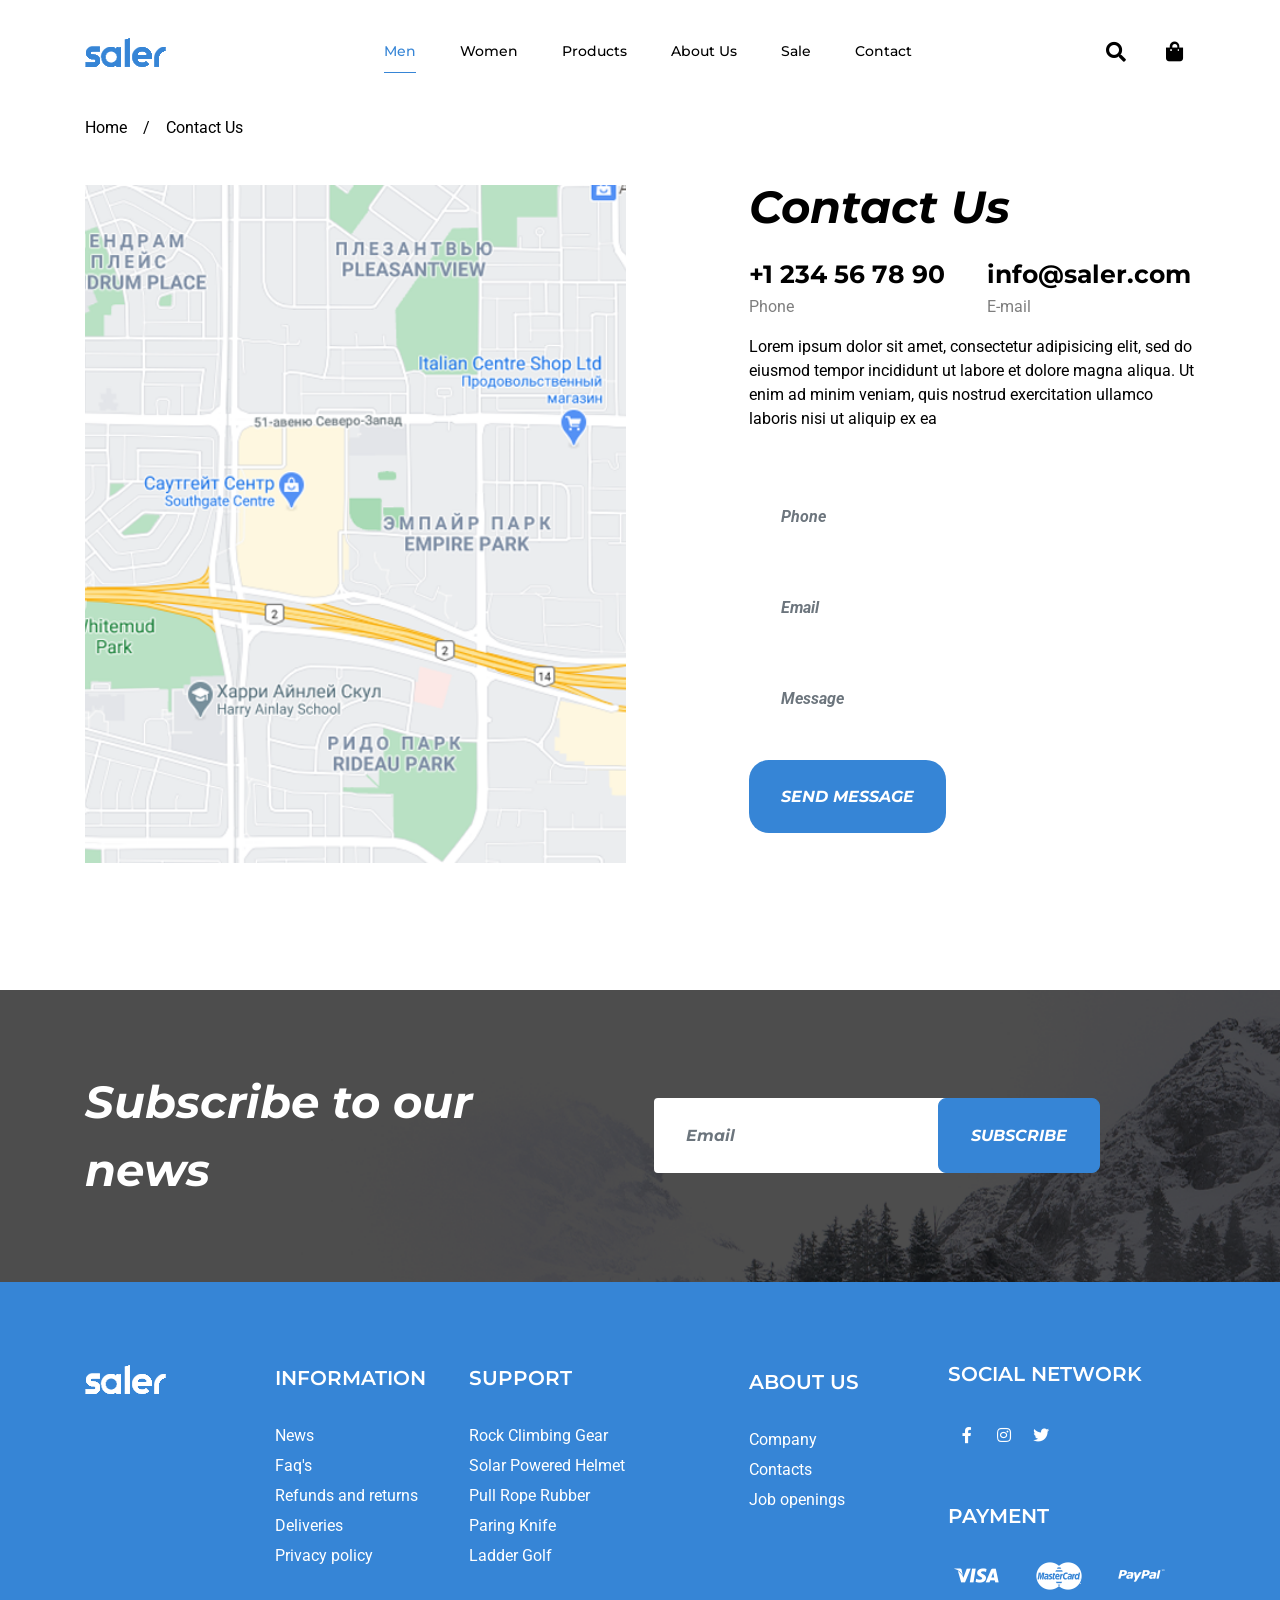
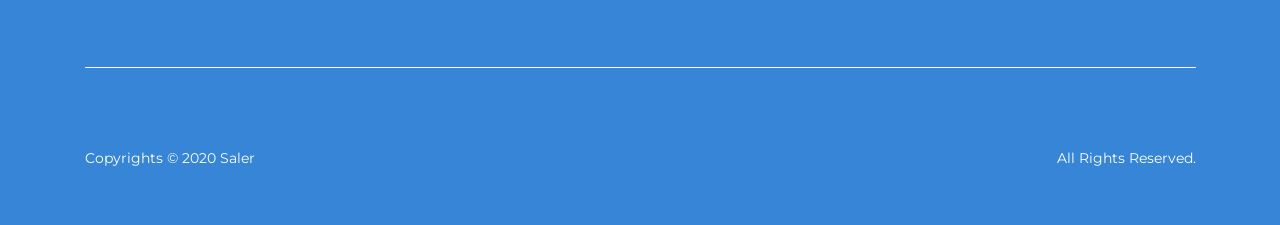
<file: contact.html>
<!doctype html>
<html dir="ltr" lang="en-US">
<head>

  <!-- Meat Tags
  ============================================= -->
  <meta http-equiv="content-type" content="text/html; charset=utf-8" />
  <meta name="viewport" content="width=device-width, initial-scale=1">
  <meta name="author" content="JohnPiao" />

  <!-- Fonts
  ============================================= -->
  <link rel="preconnect" href="https://fonts.gstatic.com">    
  <link href="https://fonts.googleapis.com/css2?family=Montserrat:ital,wght@0,400;0,500;0,600;0,700;1,400;1,500;1,600;1,700&family=Roboto:ital,wght@0,400;0,500;0,700;1,400;1,500;1,700&display=swap" rel="stylesheet">

  <!-- Fontawesome
  ============================================= -->
  <link rel="stylesheet" href="https://cdnjs.cloudflare.com/ajax/libs/font-awesome/5.15.3/css/all.min.css" type="text/css" />

  <!-- Stylesheets
  ============================================= -->
  <link rel="stylesheet" href="css/style.css" type="text/css" />

  <!-- Document Title
  ============================================= -->
  <title>Demo44 | Saler</title>
</head>
<body id="Demo44">

  <!-- Document Wrapper
  ============================================= -->
  <div id="wrapper" class="clearfix">

    <!-- Header
    ============================================= -->
    <header id="header">

      <div class="navbar navbar-expand-xl navbar-light">

        <div class="container">

          <!-- Logo
          ============================================= -->
          <a href="home.html" class="navbar-brand" data-dark-logo="images/logo.png">
            <img src="images/logo.png" alt="Saler Logo">
          </a>
          
          <!-- Navbar Toggler
          ============================================= -->
          <button class="navbar-toggler" type="button" data-bs-toggle="collapse" data-bs-target="#navbarCollapse" aria-controls="navbarCollapse" aria-expanded="false">
            <span class="navbar-toggler-icon"></span>
          </button>

          <!-- Navbar Collapse
          ============================================= -->
          <div id="navbarCollapse" class="collapse navbar-collapse">

            <!-- Primary Navigation
            ============================================= -->
            <ul id="primary-menu" class="navbar-nav mx-auto">
              <li class="current nav-item">
                <a href="#" class="nav-link">Men</a>
              </li>                                  
              <li class="nav-item">
                <a href="#" class="nav-link">Women</a>
              </li>
              <li class="nav-item">
                <a href="#" class="nav-link">Products</a>
              </li>                                    
              <li class="nav-item">
                <a href="#" class="nav-link">About Us</a>
              </li>
              <li class="nav-item">
                <a href="#" class="nav-link">Sale</a>
              </li>
              <li class="nav-item">
                <a href="#" class="nav-link">Contact</a>
              </li>
            </ul><!-- #primary-menu -->

            <!-- Top Buttons
            ============================================= -->
            <ul id="top-btns" class="navbar-nav flex-row">
              <li class="nav-item me-3">
                <a href="#" class="nav-link"><i class="fas fa-search"></i></a>
              </li>
              <li class="nav-item">
                <a href="#" class="nav-link"><i class="fas fa-shopping-bag"></i></a>
              </li>
            </ul><!-- #top-btns -->

        </div>

      </div>

    </header><!-- #header -->

    <!-- Content
    ============================================= -->
    <section id="content">

      <div class="content-wrap">

        <!-- Contact
        ============================================= -->
        <div class="container">
          <div class="breadcrumb">
            <ul class="d-flex gap-3">
              <li>Home</li>
              <li>/</li>
              <li>Contact Us</li>
            </ul>
          </div>
          <div class="section pt-3">
            <div class="row">
              <div class="col-xl-6">
                <img src="./images/map.png" alt="Map" class="img-full">
              </div>
              <div class="col-xl-5 offset-xl-1 mt-xl-0 mt-5">
                <div class="heading-block">
                  <h3 class="title">Contact Us</h3>
                </div> 
                <div class="row">
                  <div class="col-lg-6">
                    <h3 class="mb-2">+1 234 56 78 90</h3>
                    <p class="mb-3 text-opacity-50">Phone</p>
                  </div>
                  <div class="col-lg-6">
                    <h3 class="mb-2">info@saler.com</h3>
                    <p class="mb-3 text-opacity-50">E-mail</p>
                  </div>
                  <p class="mb-5">Lorem ipsum dolor sit amet, consectetur adipisicing elit, sed do eiusmod tempor incididunt ut labore et dolore magna aliqua. Ut enim ad minim veniam, quis nostrud exercitation ullamco laboris nisi ut aliquip ex ea </p>
                </div>

                <form class="contact-form" action="php/contact-form.php" method="POST" novalidate="novalidate">
                  <div class="mb-3">
                    <div class="required-field input-group">
                      <input type="email" value="" class="form-control rounded-2" name="email" id="contactFormEmail" placeholder="Phone" required="">
                    </div>                                            
                  </div>
                  <div class="mb-3">
                    <div class="input-group">
                      <input type="text" value="" class="form-control rounded-2" name="subject" id="contactFormSubject" placeholder="Email" required="">
                    </div>                                        
                  </div>
                  <div class="mb-3">
                    <div class="input-group">
                      <input type="text" value="" class="form-control rounded-2" name="subject" id="contactFormSubject" placeholder="Message" required="">
                    </div>                                            
                  </div>
                  <div class="mb-3 pt-2">
                    <input type="submit" value="Send message" class="btn btn-primary rounded-2 border-0 text-uppercase" data-loading-text="Loading...">
                  </div>
                </form>

              </div>
            </div>
          </div>
        </div>
  
        <!--Subscribe
        ============================================= -->
        <div class="section mt-5 bg-cover" style="background-image: url(./images/feedback-bg.png);">
          <div class="container">
            <div class="row feedback align-items-center">
              <div class="col-xl-5">
                <h2 class="text-white fst-italic fw-bold lh-sm mb-0">Subscribe to our news</h2>
              </div>
              <div class="col-xl-5 offset-xl-1">
                <form id="widget-subscribe-form" action="#" method="post" class="mb-0">
                  <div class="input-group">
                      <input type="email" id="widget-subscribe-form-email" name="widget-subscribe-form-email" class="form-control required email rounded text-white fs-5 fw-bold heading-font" placeholder="Email">
                      <div class="input-group-append">
                          <button class="btn btn-primary text-uppercase rounded" type="submit">Subscribe</button>
                      </div>
                  </div>
              </form>
              </div>
            </div>
          </div>
        </div>
      </div>

    </section><!-- #content -->

    <!-- Footer
    ============================================= -->
    <footer id="footer">

      <!-- Footer Main
      ============================================= -->
      <div id="footer-main">

        <div class="container">

          <div class="row">

            <div class="col-xl-2 mb-5">
              <a href="home.html" class="navbar-brand" data-dark-logo="images/logo.png">
                <img src="images/logo_white.png" alt="Saler Logo">
              </a>
            </div>

            <div class="col-xl-4 d-flex justify-content-between">
              <div class="widget widget-links">
                <div class="widget-title">information</div>
                <div class="widget-content">
                  <ul>
                    <li>News</li>
                    <li>Faq's</li>
                    <li>Refunds and returns</li>
                    <li>Deliveries</li>
                    <li>Privacy policy</li>
                  </ul>
                </div>
              </div>
              <div class="widget widget-links">
                <div class="widget-title">support</div>
                <div class="widget-content">
                  <ul>
                    <li>Rock Climbing Gear</li>
                    <li>Solar Powered Helmet</li>
                    <li>Pull Rope Rubber</li>
                    <li>Paring Knife</li>
                    <li>Ladder Golf</li>
                  </ul>
                </div>
              </div>
            </div>  

            <div class="col-xl-5 offset-xl-1 d-flex justify-content-between mt-xl-1 mt-5">
              <div class="widget widget-links">
                <div class="widget-title">about us</div>
                <div class="widget-content">
                  <ul>
                    <li>Company</li>
                    <li>Contacts</li>
                    <li>Job openings</li>
                  </ul>
                </div>
              </div>

              <div>
                <div class="widget widget-social">
                  <h4 class="widget-title">social network</h4>
                  <div class="widget-content">
                    <ul class="social-icons d-flex align-items-center">
                      <li><a href="#" target="_blank" title="Facebook"><i class="fab fa-facebook-f ms-0"></i></a></li>
                      <li><a href="#" target="_blank" title="Linkedin"><i class="fab fa-instagram"></i></a></li>
                      <li><a href="#" target="_blank" title="Twitter"><i class="fab fa-twitter"></i></a></li>
                    </ul>
                  </div>
                </div>
  
                <div class="widget widget-payment ">
                  <div class="widget-title">payment</div>
                  <div class="widget-content">
                    <div class="payments">
                      <span class="payment-icon visa"></span>
                      <span class="payment-icon mastercard"></span>
                      <span class="payment-icon paypal"></span>
                    </div>                                     
                  </div>
                </div>
              </div>
            </div>

          </div>
            
          <hr> 
          

        </div>

      </div><!-- #footer-main -->

      <!-- Footer Bottom
      ============================================= -->
      <div id="footer-bottom">

        <div class="container">

          <div class="d-flex justify-content-between">               
            
            <p id="copyrights" class="mb-0"> Copyrights &copy; 2020 Saler</p> 
            <p id="copyrights" class="mb-0"> All Rights Reserved.</p>
            
          </div>

        </div>

      </div><!-- #footer-bottom -->

    </footer><!-- #footer -->

  </div>

  <!-- Go To Top
  ============================================= -->
  <div id="gotoTop" class="icon-angle-up"></div>


  <!-- External JavaScripts
  ============================================= -->
  
  <!-- Bootstrap Bundle with Popper -->
  <script src="https://cdn.jsdelivr.net/npm/bootstrap@5.0.1/dist/js/bootstrap.bundle.min.js" integrity="sha384-gtEjrD/SeCtmISkJkNUaaKMoLD0//ElJ19smozuHV6z3Iehds+3Ulb9Bn9Plx0x4" crossorigin="anonymous"></script>

  <!-- Footer Scripts
  ============================================= -->
  
</body>
</html>
</file>
